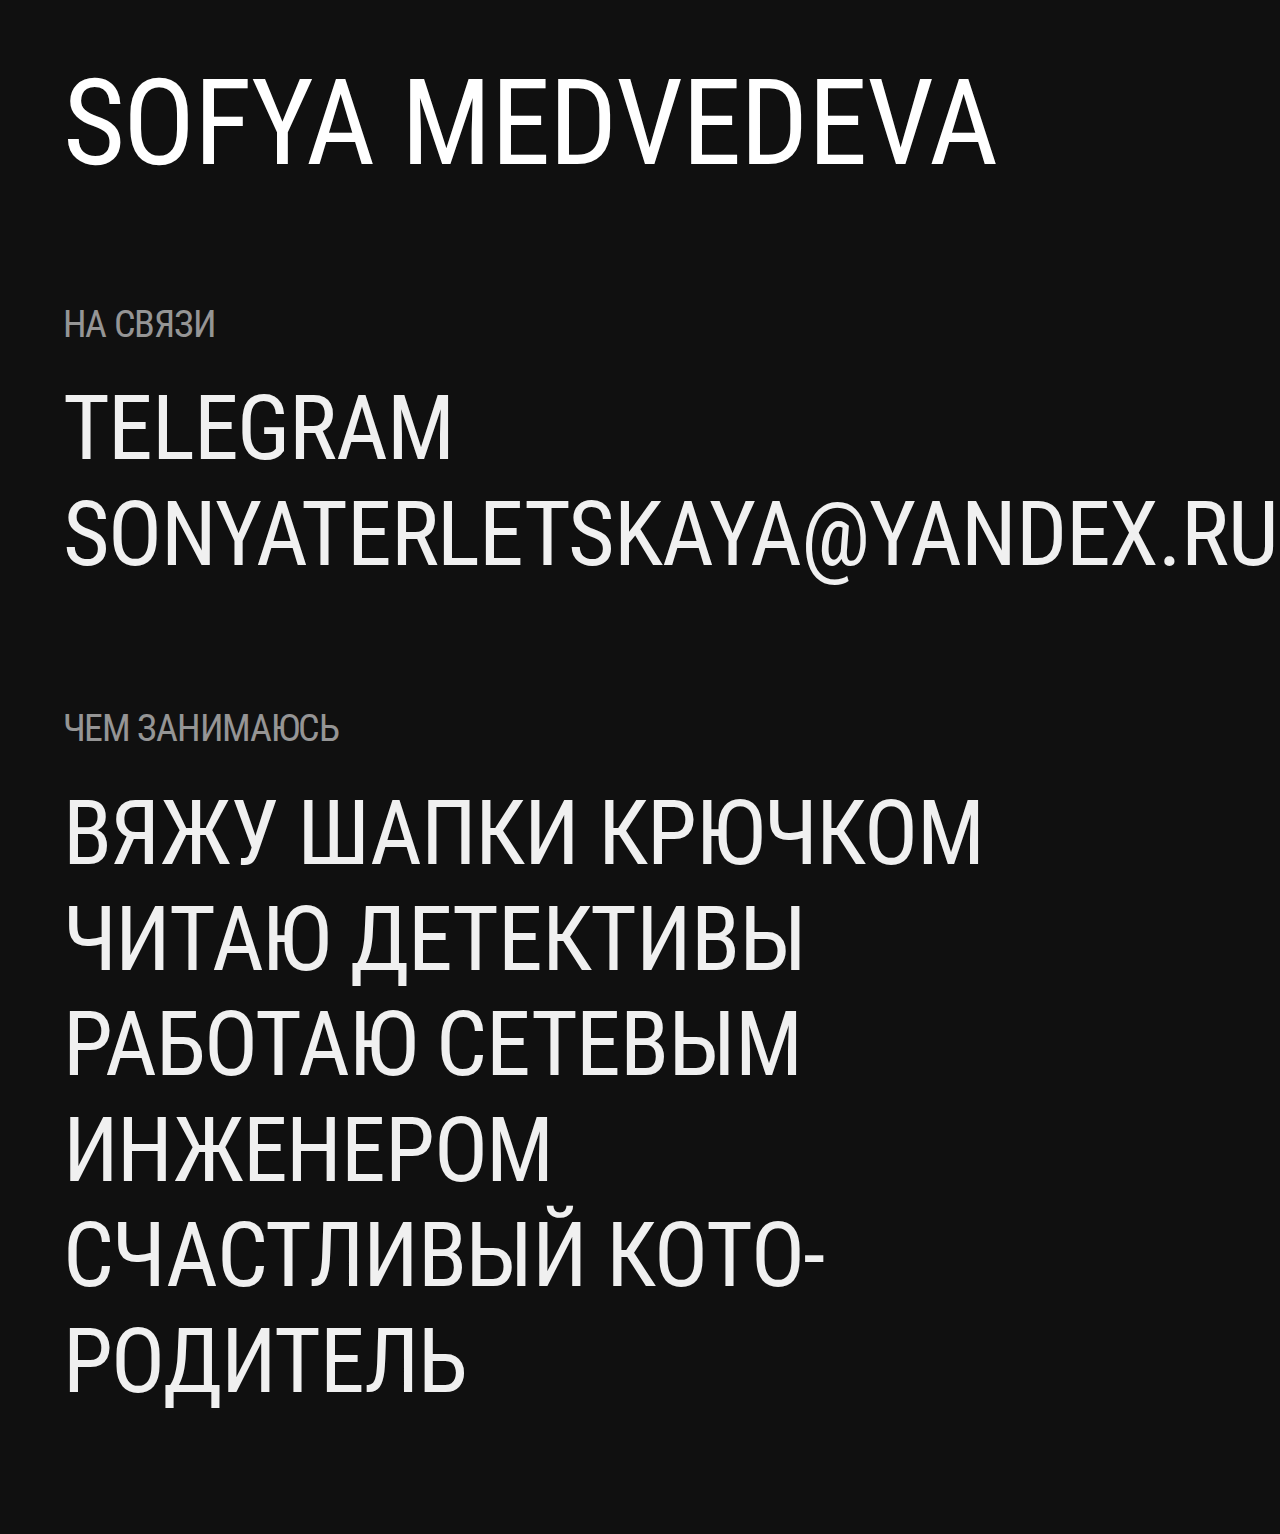
<file: index.html>
<!DOCTYPE html>
<html lang="en">
  <head>
    <meta charset="UTF-8" />
    <!--
      Следующий мета тег "viewport" очень важен для правильного отображения "отзывчивых сайтов" на разных устройствах.
      Браузеры хотят быть очень услужливыми и пытатться помочь нам, отображая сайты совсем не так, как нужно.
      Совсем как "Двое из ларца"

      Например - попытаться отобразить всю страницу разом, хотя она должна прокручиваться на 10 экранов,
      или увеличить шрифт непонятным образом, когда мы переворачиваем телефон горизонтально 
      1. width=device-with - говорит браузеру "дружище, ширина моей страницы ровно такая, какой ширины твой экран.
      Не надо ничего подгонять, я сам этим займусь"
      2. initial-scale=1 - говорит браузеру "не вздумай ничего приближать/отдалять по своему усмотрению, я сам
      озабочусь тем, чтобы при разной ширине всё отображалось хорошо"

      https://www.w3schools.com/css/css_rwd_viewport.asp
    -->
    <meta name="viewport" content="width=device-width, initial-scale=1" />

       <!--
    Тайтл отобржается как название закладки в барузере
    -->
    <title>Соняi</title>
    <link rel="icon" href="pic/favicon.ico" type="image/x-icon" sizes="any" />
    <link rel="stylesheet" href="css/normalize.css" />
    <link rel="stylesheet" href="css/style.css" />
  </head>
  <body>
    <div class="name">SOFYA MEDVEDEVA</div>

    <div class="block">
      <div class="block-title">на связи</div>
      <div class="block-entries">
        <div class="entry">
          <a href="https://t.me/sophiterl" target="_blank"> telegram</a>
        </div>
        <div class="entry">
          <a href="mailto:sonyaterletskaya@yandex.ru">sonyaterletskaya@yandex.ru</a>
        </div>

    <div class="block">
      <div class="block-title">чем занимаюсь</div>
      <div class="entry">
        <a target="_blank"> Вяжу шапки крючком </a>
      </div>
      <div class="entry">
        <a
          target="_blank"
        >
          Читаю детективы
        </a>
      </div>
      <div class="entry">
        <a target="_blank">Работаю сетевым инженером</a>
      </div>
      <div class="entry">
        <a
          target="_blank"
        >
          Счастливый кото-родитель
        </a>
      </div>

    </div>
  </body>
</html>
</file>
<file: css/style.css>
/*
  Загружаем шрифт Roboto
*/


@import url("https://fonts.googleapis.com/css2?family=Roboto+Condensed:wght@400&display=swap");

/*
  Простейший reset - удостоверимся, что у всех элементов нулевые
  отступы и границы элементов считаются вместе со всеми отступами (box-sizing)

  https://learn.javascript.ru/box-sizing

  Здесь же пропишем свойство, которое преобразует регистр текста в верхний
  для всех элементов
*/
* {
  margin: 0;
  padding: 0;
  box-sizing: border-box;
  text-transform: uppercase;
}

/*
  В CSS можно делать переменные., нпапример задать для text-color значение #f0f0f0, а потом ниже 
  использовать, например color: var(--text-color);

  Разместим наши несколько css-переменных в псевдо-классе :root
  css-переменные можно размещать по факту в любом элементе, в зависимости от того,
  какая специфичность нам нужна. Так как в этом проекте мы обходимся только переменными цвета, которые 
  распространяются на весь документ - размещаем их в самом корне, :root всегда является самым
  верхним элементом дерева

  https://css-tricks.com/almanac/selectors/r/root/
*/

:root {
  --text-color: #f0f0f0;
  --gray-color: rgba(240, 240, 240, 0.6);
  --background-color: #101010;
}

html {
  cursor: url("../pic/cat_default.png") 40 45, auto;
}

body {
  padding: 10vw 3.333vw;
  padding-bottom: 13.333vw;
  font-family: "Roboto Condensed", sans-serif;
  font-weight: 400;
  letter-spacing: -0.1vw;
  background-color: var(--background-color);
  color: white;

  /* 
  Меняем стандартный курсор на милого котика, а так как котик у нас круглый,
  а стрелка мыши срабатывает самым верхним углом (там её хотспот), а с котиком это 
  неудобно - перенесём хотспот на его нос - просто сместим top-left хотспота в пикселях
  в центр мордочки
  
  https://developer.mozilla.org/en-US/docs/Web/CSS/cursor
  */
}

/*
Вёрстка в проекте mobile-first - сперва мы указываем все размеры и свойства для 
мобильного отображения (viewport), потом с помощью медиа-query ниже меняем их на 
больших экранах

https://developer.mozilla.org/ru/docs/Web/CSS/@media
*/
.name {
  font-size: 12.778vw;
  line-height: 100%;
}

.block {
  margin-top: 13.333vw;
}

.block-title {
  color: rgba(240, 240, 240, 0.6);
  line-height: 5.208vw;
  font-size: 4.444vw;
  margin-bottom: 3.333vw;
}

.entry {
  line-height: 7.814vw;
  font-size: 6.667vw;
  margin-bottom: 1.667vw;
}

a {
  text-decoration: none;
  color: var(--text-color);
  /*
  Поменяем курсор на котика из Шрека при наведении на ссылку
  Важно сделать это здесь, а не в псевдо-классе :hover
  Иначе при наведении на ссылку могут быть крохотные моменты,
  когда курсор сбрасывается к дефолтной "руке"
  */
  cursor: url("../pic/cat_link.png") 40 45, auto;
}

a:hover {
  color: var(--gray-color);
}

/* 
Медиа query для планшетов, срабатывает, когда минимальный размер окна достигает 1024px
*/

@media screen and (min-width: 1024px) {
  body {
    padding: 4.883vw;
    padding-bottom: 9.375vw;
  }

  .name {
    font-size: 9.375vw;
  }

  .block {
    margin-top: 9.375vw;
  }

  .block-title {
    line-height: 3.434vw;
    font-size: 2.93vw;
    margin-bottom: 2.344vw;
  }

  .entry {
    line-height: 8.24vw;
    font-size: 7.031vw;
    margin-bottom: 0;
  }
}

/* Медиа query для десктопов, срабатывает при достижении 1440px  */

@media screen and (min-width: 1440px) {
  body {
    padding: 3.472vw;
    padding-bottom: 8.333vw;
  }

  .name {
    font-size: 10vw;
    margin-bottom: 1.667vw;
  }

  .block {
    margin-top: 8.333vw;
  }

  .block-title {
    line-height: 3.906vw;
    font-size: 3.333vw;
    margin-bottom: 2.5vw;
  }

  .entry {
    line-height: 7.813vw;
    font-size: 6.667vw;
  }
}
</file>
